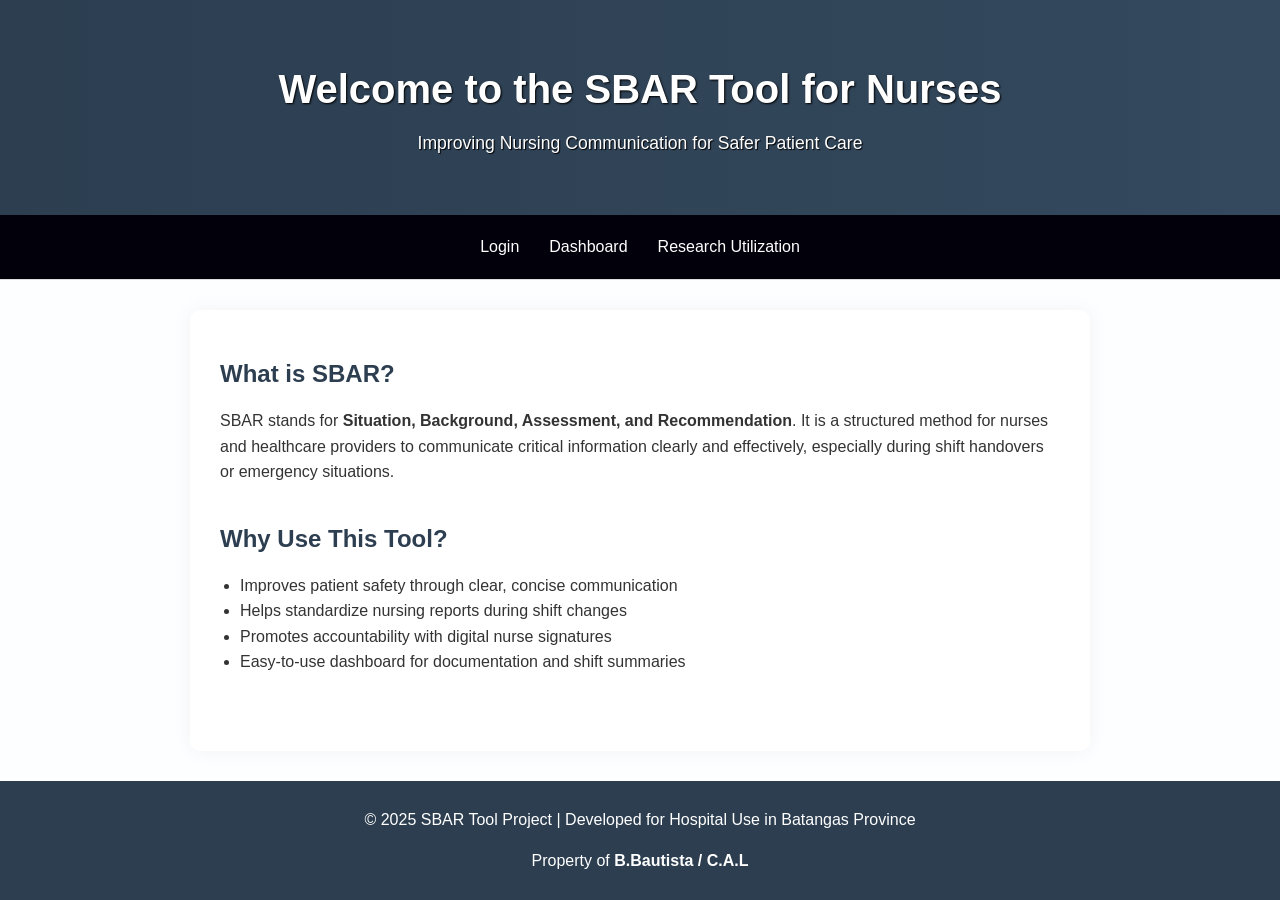
<file: index.html>
<!DOCTYPE html>
<html lang="en">
<head>
  <meta charset="UTF-8" />
  <meta name="viewport" content="width=device-width, initial-scale=1.0" />
  <title>SBAR Tool for Nurses - Homepage</title>
  <script>
    if (window.top !== window.self) {
      // If inside an iframe, break out
      window.top.location = window.location;
    }
  </script>
  <link rel="stylesheet" href="index.css">
</head>
<body>

  <header>
    <h1>Welcome to the SBAR Tool for Nurses</h1>
    <p>Improving Nursing Communication for Safer Patient Care</p>
  </header>

  <nav>
    <a href="login.html" id="login-link">Login</a>
    <div class="dropdown" id="profile-dropdown" style="display: none;">
      <a href="#" class="dropdown-toggle" id="profile-toggle">Profile</a>
      <div class="dropdown-menu">
        <a href="account.html">Account Settings</a>
        <a href="#" id="logout-link">Logout</a>
      </div>
    </div>
    <a href="patientlist.html" id="patients-link">Patients</a>
    <a href="SBAR.html">Dashboard</a>
    <a href="researchutil.html">Research Utilization</a>
  </nav>

  <main>
    <section>
      <h2>What is SBAR?</h2>
      <p>SBAR stands for <strong>Situation, Background, Assessment, and Recommendation</strong>. It is a structured method for nurses and healthcare providers to communicate critical information clearly and effectively, especially during shift handovers or emergency situations.</p>
    </section>

    <section>
      <h2>Why Use This Tool?</h2>
      <ul>
        <li>Improves patient safety through clear, concise communication</li>
        <li>Helps standardize nursing reports during shift changes</li>
        <li>Promotes accountability with digital nurse signatures</li>
        <li>Easy-to-use dashboard for documentation and shift summaries</li>
      </ul>
    </section>
  </main>

  <footer class="footer">
    <p>&copy; 2025 SBAR Tool Project | Developed for Hospital Use in Batangas Province</p>
    <p>Property of <strong>B.Bautista / C.A.L</strong></p>
  </footer>

  <script>
    // Check if user is logged in
    function checkLoginStatus() {
      const currentNurse = sessionStorage.getItem("currentNurse");
      const loginLink = document.getElementById("login-link");
      const patientsLink = document.getElementById("patients-link");
      const profileDropdown = document.getElementById("profile-dropdown");

      if (currentNurse) {
        // User is logged in
        // Hide login link
        loginLink.style.display = "none";
        
        // Show Patients button
        patientsLink.style.display = "inline-block";
        
        // Show Profile dropdown
        profileDropdown.style.display = "inline-block";
      } else {
        // User is not logged in
        loginLink.style.display = "inline-block";
        loginLink.textContent = "Login";
        loginLink.href = "login.html";
        
        // Hide Patients button
        patientsLink.style.display = "none";
        
        // Hide Profile dropdown
        profileDropdown.style.display = "none";
      }
    }

    // Dropdown toggle functionality
    function setupDropdown() {
      const profileToggle = document.getElementById("profile-toggle");
      const profileDropdown = document.getElementById("profile-dropdown");
      const logoutLink = document.getElementById("logout-link");

      if (profileToggle) {
        profileToggle.addEventListener("click", function(e) {
          e.preventDefault();
          profileDropdown.classList.toggle("active");
        });

        // Close dropdown when clicking outside
        document.addEventListener("click", function(e) {
          if (!profileDropdown.contains(e.target)) {
            profileDropdown.classList.remove("active");
          }
        });
      }

      // Handle logout
      if (logoutLink) {
        logoutLink.addEventListener("click", function(e) {
          e.preventDefault();
          // Clear session storage
          sessionStorage.removeItem("currentNurse");
          // Redirect to login page
          window.location.href = "login.html";
        });
      }
    }

    // Check login status when page loads
    window.onload = function() {
      checkLoginStatus();
      setupDropdown();
    };
  </script>

</body>
</html>
</file>
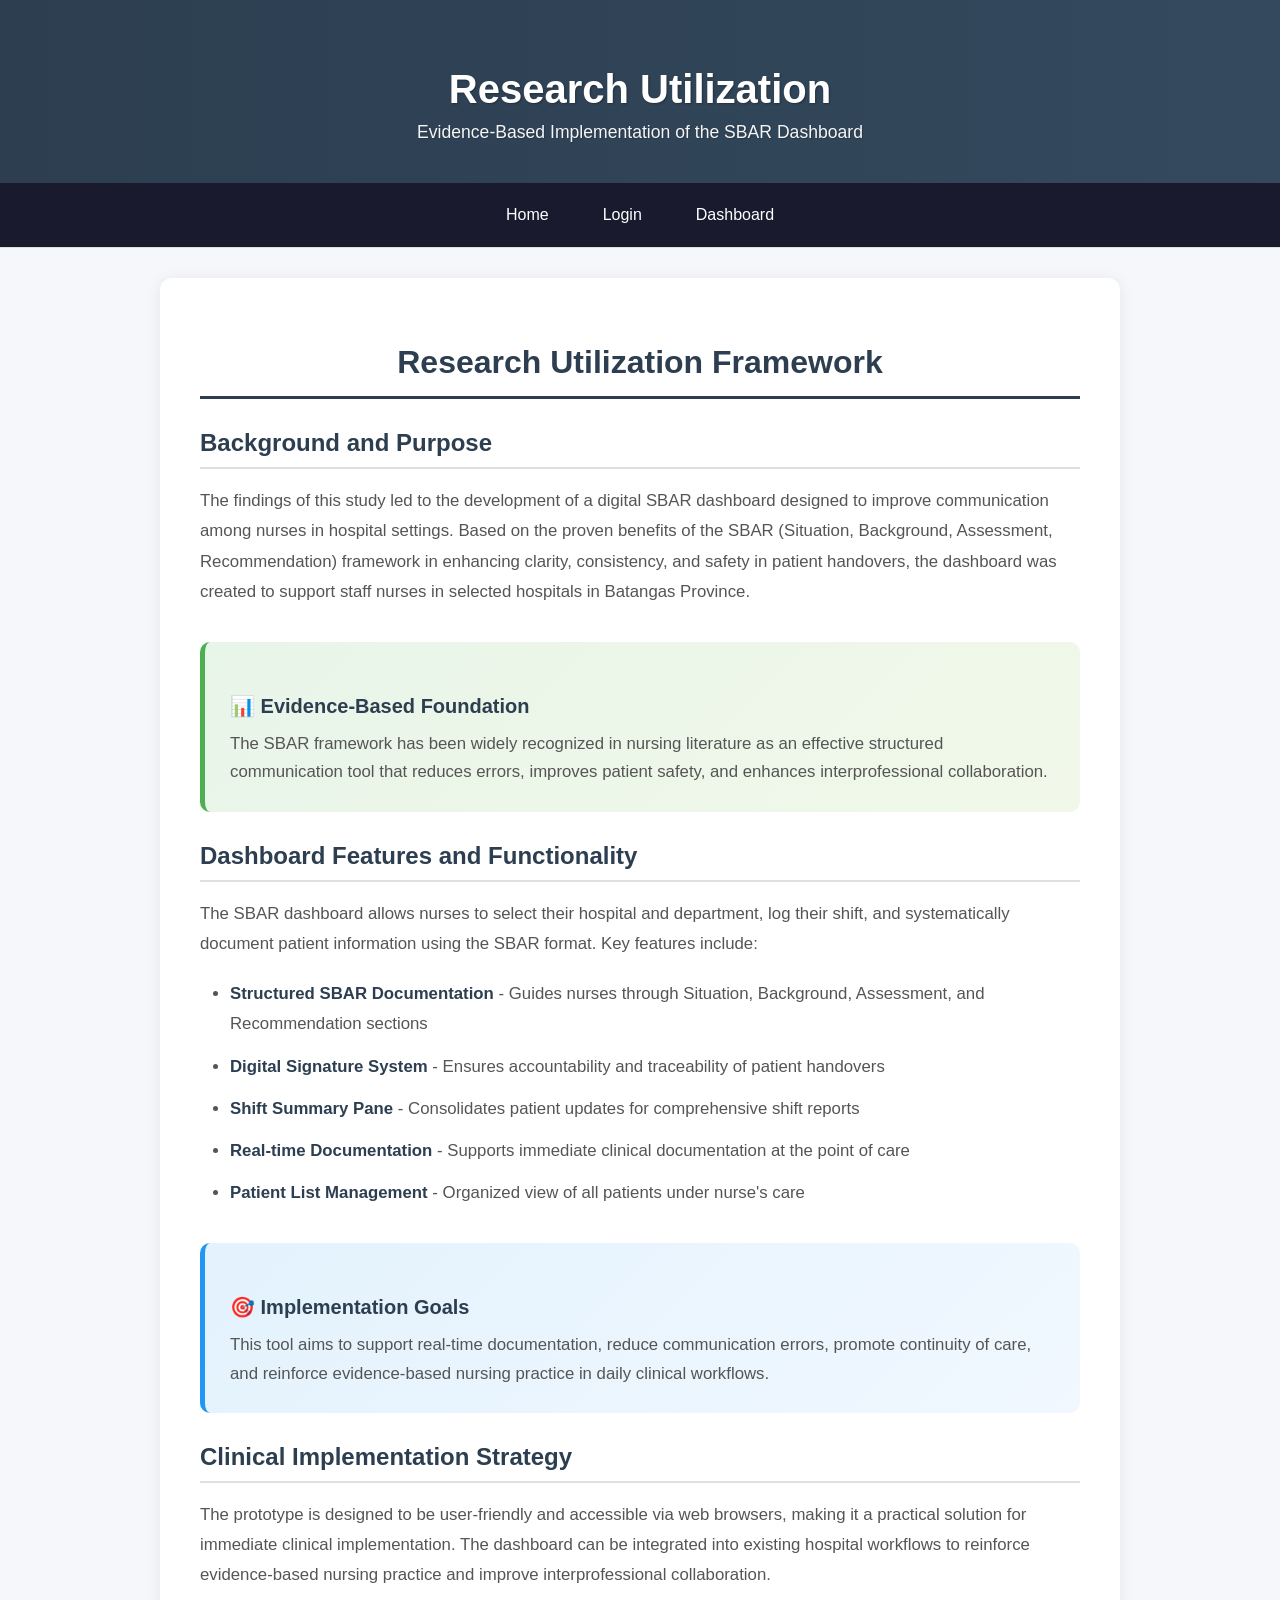
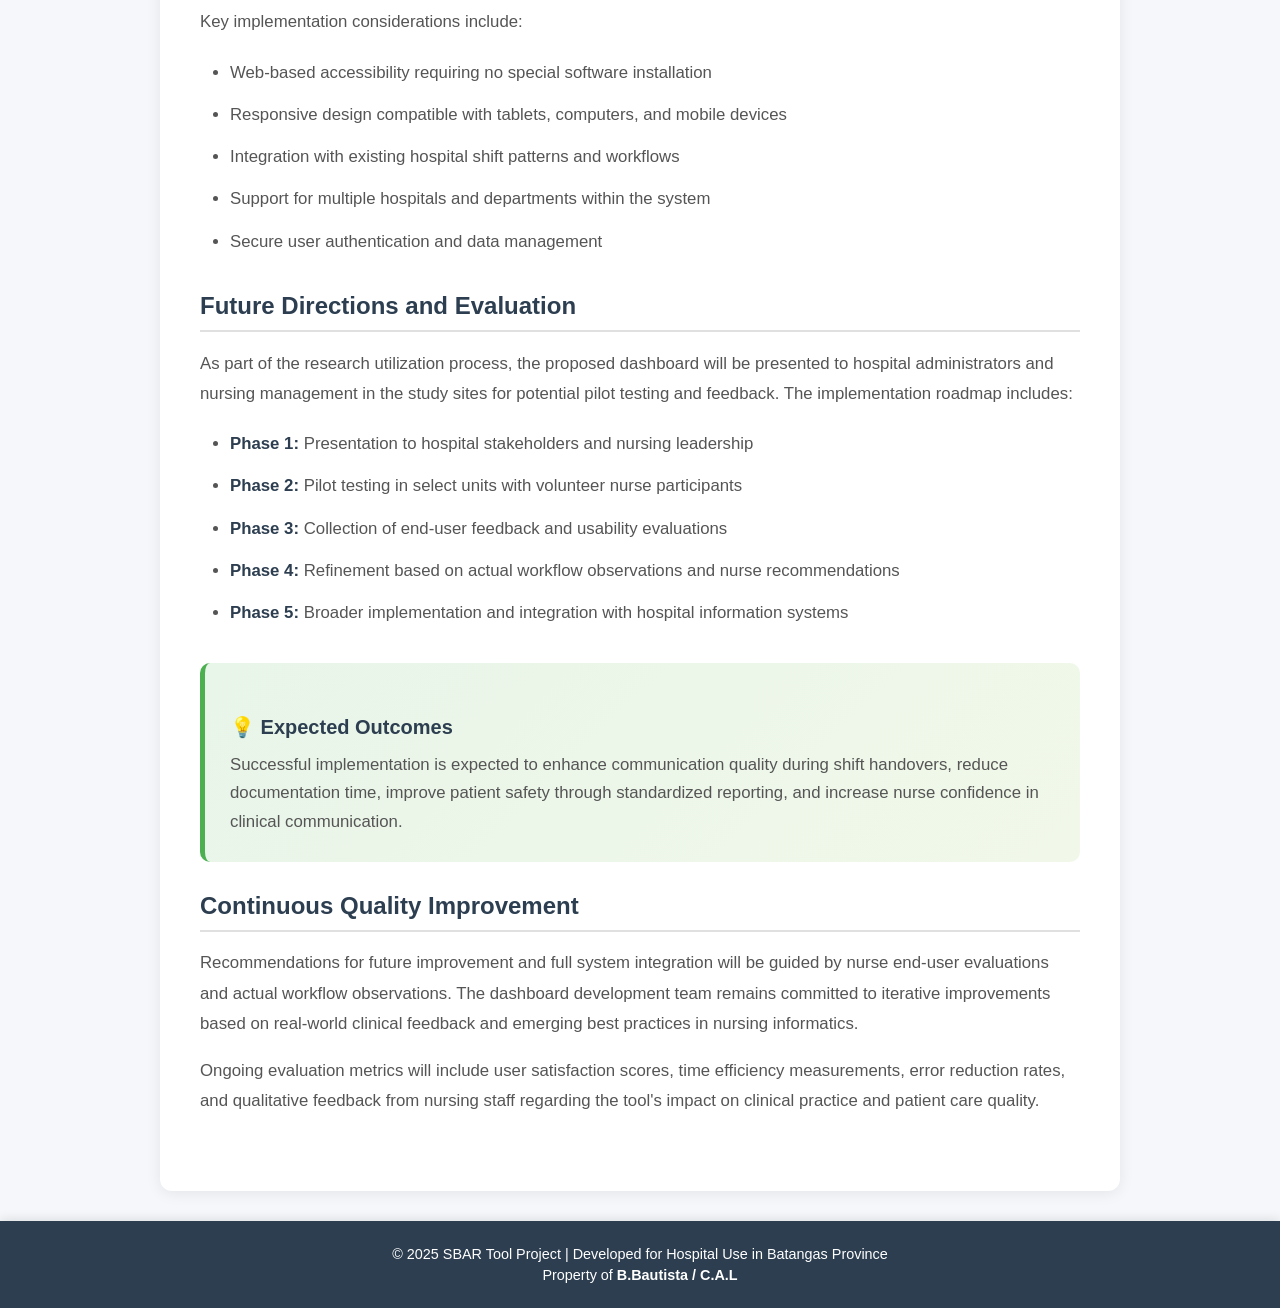
<file: researchutil.html>
<!DOCTYPE html>
<html lang="en">
<head>
  <meta charset="UTF-8" />
  <meta name="viewport" content="width=device-width, initial-scale=1.0" />
  <title>Research Utilization - SBAR Tool for Nurses</title>
  <script>
    if (window.top !== window.self) {
      window.top.location = window.location;
    }
  </script>
  <link rel="stylesheet" href="researchutil.css">
</head>
<body>

  <header>
    <h1>Research Utilization</h1>
    <p>Evidence-Based Implementation of the SBAR Dashboard</p>
  </header>

  <nav>
    <a href="index.html">Home</a>
    <a href="login.html" id="login-link">Login</a>
    <div class="dropdown" id="profile-dropdown" style="display: none;">
      <a href="#" class="dropdown-toggle" id="profile-toggle">Profile</a>
      <div class="dropdown-menu">
        <a href="account.html">Account Settings</a>
        <a href="#" id="logout-link">Logout</a>
      </div>
    </div>
    <a href="patientlist.html" id="patients-link">Patients</a>
    <a href="SBAR.html">Dashboard</a>
  </nav>

  <main>
    <div class="research-container">
      <h2>Research Utilization Framework</h2>

      <div class="research-section">
        <h3>Background and Purpose</h3>
        <p>The findings of this study led to the development of a digital SBAR dashboard designed to improve communication among nurses in hospital settings. Based on the proven benefits of the SBAR (Situation, Background, Assessment, Recommendation) framework in enhancing clarity, consistency, and safety in patient handovers, the dashboard was created to support staff nurses in selected hospitals in Batangas Province.</p>
      </div>

      <div class="highlight-box">
        <h4>📊 Evidence-Based Foundation</h4>
        <p>The SBAR framework has been widely recognized in nursing literature as an effective structured communication tool that reduces errors, improves patient safety, and enhances interprofessional collaboration.</p>
      </div>

      <div class="research-section">
        <h3>Dashboard Features and Functionality</h3>
        <p>The SBAR dashboard allows nurses to select their hospital and department, log their shift, and systematically document patient information using the SBAR format. Key features include:</p>
        <ul>
          <li><strong>Structured SBAR Documentation</strong> - Guides nurses through Situation, Background, Assessment, and Recommendation sections</li>
          <li><strong>Digital Signature System</strong> - Ensures accountability and traceability of patient handovers</li>
          <li><strong>Shift Summary Pane</strong> - Consolidates patient updates for comprehensive shift reports</li>
          <li><strong>Real-time Documentation</strong> - Supports immediate clinical documentation at the point of care</li>
          <li><strong>Patient List Management</strong> - Organized view of all patients under nurse's care</li>
        </ul>
      </div>

      <div class="info-box">
        <h4>🎯 Implementation Goals</h4>
        <p>This tool aims to support real-time documentation, reduce communication errors, promote continuity of care, and reinforce evidence-based nursing practice in daily clinical workflows.</p>
      </div>

      <div class="research-section">
        <h3>Clinical Implementation Strategy</h3>
        <p>The prototype is designed to be user-friendly and accessible via web browsers, making it a practical solution for immediate clinical implementation. The dashboard can be integrated into existing hospital workflows to reinforce evidence-based nursing practice and improve interprofessional collaboration.</p>
        <p>Key implementation considerations include:</p>
        <ul>
          <li>Web-based accessibility requiring no special software installation</li>
          <li>Responsive design compatible with tablets, computers, and mobile devices</li>
          <li>Integration with existing hospital shift patterns and workflows</li>
          <li>Support for multiple hospitals and departments within the system</li>
          <li>Secure user authentication and data management</li>
        </ul>
      </div>

      <div class="research-section">
        <h3>Future Directions and Evaluation</h3>
        <p>As part of the research utilization process, the proposed dashboard will be presented to hospital administrators and nursing management in the study sites for potential pilot testing and feedback. The implementation roadmap includes:</p>
        <ul>
          <li><strong>Phase 1:</strong> Presentation to hospital stakeholders and nursing leadership</li>
          <li><strong>Phase 2:</strong> Pilot testing in select units with volunteer nurse participants</li>
          <li><strong>Phase 3:</strong> Collection of end-user feedback and usability evaluations</li>
          <li><strong>Phase 4:</strong> Refinement based on actual workflow observations and nurse recommendations</li>
          <li><strong>Phase 5:</strong> Broader implementation and integration with hospital information systems</li>
        </ul>
      </div>

      <div class="highlight-box">
        <h4>💡 Expected Outcomes</h4>
        <p>Successful implementation is expected to enhance communication quality during shift handovers, reduce documentation time, improve patient safety through standardized reporting, and increase nurse confidence in clinical communication.</p>
      </div>

      <div class="research-section">
        <h3>Continuous Quality Improvement</h3>
        <p>Recommendations for future improvement and full system integration will be guided by nurse end-user evaluations and actual workflow observations. The dashboard development team remains committed to iterative improvements based on real-world clinical feedback and emerging best practices in nursing informatics.</p>
        <p>Ongoing evaluation metrics will include user satisfaction scores, time efficiency measurements, error reduction rates, and qualitative feedback from nursing staff regarding the tool's impact on clinical practice and patient care quality.</p>
      </div>

    </div>
  </main>

  <footer class="footer">
    <p>&copy; 2025 SBAR Tool Project | Developed for Hospital Use in Batangas Province</p>
    <p>Property of <strong>B.Bautista / C.A.L</strong></p>
  </footer>

  <script>
    // Check if user is logged in
    function checkLoginStatus() {
      const currentNurse = sessionStorage.getItem("currentNurse");
      const loginLink = document.getElementById("login-link");
      const patientsLink = document.getElementById("patients-link");
      const profileDropdown = document.getElementById("profile-dropdown");

      if (currentNurse) {
        loginLink.style.display = "none";
        patientsLink.style.display = "inline-block";
        profileDropdown.style.display = "inline-block";
      } else {
        loginLink.style.display = "inline-block";
        loginLink.textContent = "Login";
        loginLink.href = "login.html";
        patientsLink.style.display = "none";
        profileDropdown.style.display = "none";
      }
    }

    // Dropdown toggle functionality
    function setupDropdown() {
      const profileToggle = document.getElementById("profile-toggle");
      const profileDropdown = document.getElementById("profile-dropdown");
      const logoutLink = document.getElementById("logout-link");

      if (profileToggle) {
        profileToggle.addEventListener("click", function(e) {
          e.preventDefault();
          profileDropdown.classList.toggle("active");
        });

        document.addEventListener("click", function(e) {
          if (!profileDropdown.contains(e.target)) {
            profileDropdown.classList.remove("active");
          }
        });
      }

      if (logoutLink) {
        logoutLink.addEventListener("click", function(e) {
          e.preventDefault();
          sessionStorage.removeItem("currentNurse");
          window.location.href = "login.html";
        });
      }
    }

    window.onload = function() {
      checkLoginStatus();
      setupDropdown();
    };
  </script>

</body>
</html>
</file>
<file: index.css>
* {
      box-sizing: border-box;
    }

    html, body {
      height: 100%;
      margin: 0;
      display: flex;
      flex-direction: column;
      font-family: 'Segoe UI', sans-serif;
      background-color: #fdfeff;
      color: #333;
    }

    header {
      background: linear-gradient(90deg, #2c3e50, #34495e);
      color: #ffffff;
      padding: 40px 20px;
      text-align: center;
      background-size: cover;
      background-position: center;
    }

    header h1 {
      font-size: 2.5rem;
      margin-bottom: 10px;
      text-shadow: 1px 1px 2px #000;
    }

    header p {
      font-size: 1.1rem;
      text-shadow: 1px 1px 1px #000;
    }

    nav {
      display: flex;
      justify-content: center;
      gap: 30px;
      padding: 15px 10px;
      background-color: #02000b;
      border-bottom: 1px solid #ddd;
    }

    nav a {
       color: white;
      text-decoration: none;
      font-weight: 500;
      font-size: 1rem;
      padding: 8px 0;
      position: relative;
      transition: color 0.3s;
    }

    nav a:not(.dropdown-toggle)::after {
      content: '';
      position: absolute;
      width: 0%;
      height: 2px;
      bottom: 0;
      left: 0;
      background-color: whitesmoke;
      transition: width 0.3s ease;
    }

    nav a:hover {
      color: whitesmoke;
    }

    nav a:not(.dropdown-toggle):hover::after {
      width: 100%;
    }

    main {
      flex: 1;
      width: 100%;
      max-width: 900px;
      margin: 30px auto;
      padding: 0 20px;
    }

    /* Card-like style for large screens */
    @media (min-width: 1025px) {
      main {
        background: white;
        border-radius: 10px;
        box-shadow: 0 0 20px rgba(0,0,0,0.05);
        padding: 30px;
      }
    }

    section {
      margin-bottom: 40px;
    }

    h2 {
      color: #2c3e50;
      font-size: 1.5rem;
    }

    p, li {
      font-size: 1rem;
      line-height: 1.6;
    }

    ul {
      padding-left: 20px;
    }

    section img {
      width: 100%;
      border-radius: 8px;
      margin-top: 10px;
    }

    .footer {
      background-color: #2c3e50;
      color: white;
      text-align: center;
      padding: 10px;
      font-size: 0.8em;
    }

    /* === Popup/Modal Styles === */
    .popup {
      display: none;
      position: fixed;
      z-index: 1000;
      left: 0;
      top: 0;
      width: 100%;
      height: 100%;
      background-color: rgba(44, 62, 80, 0.8);
      animation: fadeIn 0.3s ease;
    }

    @keyframes fadeIn {
      from {
        opacity: 0;
      }
      to {
        opacity: 1;
      }
    }

    .popup-content {
      background-color: #fdfeff;
      margin: 2% auto;
      padding: 0;
      border: 1px solid #ddd;
      width: 90%;
      height: 90%;
      border-radius: 10px;
      position: relative;
      box-shadow: 0 4px 20px rgba(0, 0, 0, 0.3);
      animation: slideDown 0.3s ease;
    }

    @keyframes slideDown {
      from {
        transform: translateY(-50px);
        opacity: 0;
      }
      to {
        transform: translateY(0);
        opacity: 1;
      }
    }

    .popup-close {
      color: #999;
      position: absolute;
      right: 15px;
      top: 15px;
      font-size: 32px;
      font-weight: bold;
      cursor: pointer;
      z-index: 1001;
      background-color: white;
      border-radius: 50%;
      width: 45px;
      height: 45px;
      display: flex;
      align-items: center;
      justify-content: center;
      line-height: 1;
      box-shadow: 0 2px 8px rgba(0, 0, 0, 0.15);
      transition: all 0.3s ease;
    }

    .popup-close:hover,
    .popup-close:focus {
      color: #2c3e50;
      background-color: #f0f0f0;
      transform: rotate(90deg);
    }

    .popup-content iframe {
      width: 100%;
      height: 100%;
      border: none;
      border-radius: 10px;
    }

    /* Hide patients link by default */
    #patients-link {
      display: none;
    }

    /* === Dropdown Menu Styles === */
    .dropdown {
      position: relative;
      display: flex;
      align-items: center;
    }

    .dropdown-toggle {
      cursor: pointer;
      color: white;
      text-decoration: none;
      font-weight: 500;
      font-size: 1rem;
      padding: 8px 0;
      position: relative;
      transition: color 0.3s;
      display: inline-block;
    }

    .dropdown-toggle::after {
      content: '▼';
      font-size: 0.6rem;
      transition: transform 0.3s;
      display: inline-block;
      margin-left: 5px;
    }

    .dropdown.active .dropdown-toggle::after {
      transform: rotate(180deg);
    }

    .dropdown-menu {
      display: none;
      position: absolute;
      top: 100%;
      left: 0;
      background-color: white;
      min-width: 180px;
      box-shadow: 0 4px 12px rgba(0, 0, 0, 0.15);
      border-radius: 8px;
      margin-top: 10px;
      z-index: 1000;
      overflow: hidden;
    }

    .dropdown.active .dropdown-menu {
      display: block;
      animation: dropdownFade 0.2s ease;
    }

    @keyframes dropdownFade {
      from {
        opacity: 0;
        transform: translateY(-10px);
      }
      to {
        opacity: 1;
        transform: translateY(0);
      }
    }

    .dropdown-menu a {
      display: block;
      padding: 12px 20px;
      color: #333;
      text-decoration: none;
      font-weight: 400;
      transition: background-color 0.2s;
    }

    .dropdown-menu a:hover {
      background-color: #f5f5f5;
      color: #2c3e50;
    }

    .dropdown-menu a::after {
      display: none;
    }

    /* === Responsive Styles === */
    @media (max-width: 768px) {
      header h1 {
        font-size: 2rem;
      }

      header p {
        font-size: 1rem;
      }

      nav {
        flex-direction: column;
        align-items: center;
      }

      nav a {
        width: 100%;
        text-align: center;
        padding: 12px;
      }

      main {
        padding: 0 15px;
      }

      .popup-content {
        width: 95%;
        height: 95%;
        margin: 2.5% auto;
      }

      .popup-close {
        width: 40px;
        height: 40px;
        font-size: 28px;
        right: 10px;
        top: 10px;
      }
    }

    @media (max-width: 480px) {
      header {
        padding: 30px 10px;
      }

      header h1 {
        font-size: 1.7rem;
      }

      header p {
        font-size: 0.95rem;
      }

      nav a {
        font-size: 0.95rem;
      }

      h2 {
        font-size: 1.25rem;
      }

      p, li {
        font-size: 0.95rem;
      }

      .footer {
        font-size: 0.75rem;
        padding: 8px;
      }

      .popup-content {
        width: 98%;
        height: 98%;
        margin: 1% auto;
        border-radius: 8px;
      }

      .popup-close {
        width: 35px;
        height: 35px;
        font-size: 24px;
        right: 8px;
        top: 8px;
      }
    }
</file>
<file: researchutil.css>
* {
  box-sizing: border-box;
}

html, body {
  height: 100%;
  margin: 0;
  display: flex;
  flex-direction: column;
  font-family: 'Segoe UI', Tahoma, Geneva, Verdana, sans-serif;
  background-color: #f5f7fa;
  color: #333;
}

/* ========== HEADER ========== */
header {
  background: linear-gradient(90deg, #2c3e50, #34495e);
  color: #ffffff;
  padding: 40px 20px;
  text-align: center;
}

header h1 {
  font-size: 2.5rem;
  margin-bottom: 10px;
  text-shadow: 1px 1px 2px rgba(0, 0, 0, 0.3);
  font-weight: 600;
}

header p {
  font-size: 1.1rem;
  text-shadow: 1px 1px 1px rgba(0, 0, 0, 0.2);
  margin: 0;
  opacity: 0.95;
}

/* ========== NAVIGATION ========== */
nav {
  display: flex;
  justify-content: center;
  align-items: center;
  gap: 30px;
  padding: 15px 20px;
  background-color: #1a1a2e;
  border-bottom: 1px solid #e0e0e0;
  flex-wrap: wrap;
}

nav a {
  color: white;
  text-decoration: none;
  font-weight: 500;
  font-size: 1rem;
  padding: 8px 12px;
  position: relative;
  transition: color 0.3s ease;
  white-space: nowrap;
}

nav a:not(.dropdown-toggle)::after {
  content: '';
  position: absolute;
  width: 0%;
  height: 2px;
  bottom: 0;
  left: 0;
  background-color: #3498db;
  transition: width 0.3s ease;
}

nav a:hover {
  color: #3498db;
}

nav a:not(.dropdown-toggle):hover::after {
  width: 100%;
}

/* Dropdown */
.dropdown {
  position: relative;
  display: flex;
  align-items: center;
}

.dropdown-toggle {
  cursor: pointer;
  color: white;
  text-decoration: none;
  font-weight: 500;
  font-size: 1rem;
  padding: 8px 12px;
  position: relative;
  transition: color 0.3s;
  display: inline-block;
}

.dropdown-toggle::after {
  content: '▼';
  font-size: 0.6rem;
  transition: transform 0.3s;
  display: inline-block;
  margin-left: 5px;
}

.dropdown.active .dropdown-toggle::after {
  transform: rotate(180deg);
}

.dropdown-menu {
  display: none;
  position: absolute;
  top: 100%;
  left: 0;
  background-color: white;
  min-width: 180px;
  box-shadow: 0 4px 12px rgba(0, 0, 0, 0.15);
  border-radius: 8px;
  margin-top: 10px;
  z-index: 1000;
  overflow: hidden;
}

.dropdown.active .dropdown-menu {
  display: block;
  animation: dropdownFade 0.2s ease;
}

@keyframes dropdownFade {
  from {
    opacity: 0;
    transform: translateY(-10px);
  }
  to {
    opacity: 1;
    transform: translateY(0);
  }
}

.dropdown-menu a {
  display: block;
  padding: 12px 20px;
  color: #333;
  text-decoration: none;
  font-weight: 400;
  transition: background-color 0.2s;
}

.dropdown-menu a:hover {
  background-color: #f5f5f5;
  color: #2c3e50;
}

.dropdown-menu a::after {
  display: none;
}

#patients-link {
  display: none;
}

/* ========== MAIN CONTENT ========== */
main {
  flex: 1;
  width: 100%;
  max-width: 1000px;
  margin: 30px auto;
  padding: 0 20px;
}

.research-container {
  background: white;
  padding: 40px;
  border-radius: 12px;
  box-shadow: 0 2px 15px rgba(0, 0, 0, 0.08);
}

.research-container h2 {
  color: #2c3e50;
  font-size: 2rem;
  margin-bottom: 30px;
  text-align: center;
  padding-bottom: 15px;
  border-bottom: 3px solid #2c3e50;
  font-weight: 600;
}

.research-section {
  margin-bottom: 35px;
}

.research-section h3 {
  color: #2c3e50;
  font-size: 1.5rem;
  margin-bottom: 15px;
  padding-bottom: 10px;
  border-bottom: 2px solid #e0e0e0;
  font-weight: 600;
}

.research-section p {
  font-size: 1.05rem;
  line-height: 1.8;
  color: #555;
  margin-bottom: 15px;
}

.research-section ul {
  padding-left: 30px;
  margin: 20px 0;
}

.research-section li {
  font-size: 1.05rem;
  line-height: 1.8;
  color: #555;
  margin-bottom: 12px;
}

.research-section strong {
  color: #2c3e50;
  font-weight: 600;
}

/* ========== HIGHLIGHT & INFO BOXES ========== */
.highlight-box {
  background: linear-gradient(135deg, #e8f5e9 0%, #f1f8e9 100%);
  border-left: 5px solid #4caf50;
  padding: 25px;
  border-radius: 10px;
  margin: 30px 0;
}

.highlight-box h4 {
  color: #2c3e50;
  margin-bottom: 12px;
  font-size: 1.25rem;
  font-weight: 600;
}

.highlight-box p {
  margin: 0;
  color: #555;
  font-size: 1.05rem;
  line-height: 1.7;
}

.info-box {
  background: linear-gradient(135deg, #e3f2fd 0%, #f1f8ff 100%);
  border-left: 5px solid #2196f3;
  padding: 25px;
  border-radius: 10px;
  margin: 30px 0;
}

.info-box h4 {
  color: #2c3e50;
  margin-bottom: 12px;
  font-size: 1.25rem;
  font-weight: 600;
}

.info-box p {
  margin: 0;
  color: #555;
  font-size: 1.05rem;
  line-height: 1.7;
}

/* ========== FOOTER ========== */
.footer {
  background-color: #2c3e50;
  color: white;
  text-align: center;
  padding: 20px 10px;
  font-size: 0.9rem;
  margin-top: auto;
  box-shadow: 0 -2px 10px rgba(0, 0, 0, 0.1);
}

.footer p {
  margin: 5px 0;
}

.footer strong {
  font-weight: 600;
}

/* ========== ACCESSIBILITY ========== */
*:focus-visible {
  outline: 2px solid #2c3e50;
  outline-offset: 2px;
}

html {
  scroll-behavior: smooth;
}

/* ========== TABLET RESPONSIVE (481px - 1024px) ========== */
@media (max-width: 1024px) and (min-width: 481px) {
  header h1 {
    font-size: 2.2rem;
  }

  header p {
    font-size: 1.05rem;
  }

  nav {
    gap: 20px;
    padding: 12px 15px;
  }

  nav a {
    font-size: 0.95rem;
    padding: 8px 10px;
  }

  main {
    padding: 0 20px;
    margin: 25px auto;
  }

  .research-container {
    padding: 35px 30px;
  }

  .research-container h2 {
    font-size: 1.85rem;
    margin-bottom: 25px;
  }

  .research-section h3 {
    font-size: 1.4rem;
  }

  .research-section p,
  .research-section li {
    font-size: 1rem;
  }

  .highlight-box,
  .info-box {
    padding: 20px;
    margin: 25px 0;
  }

  .highlight-box h4,
  .info-box h4 {
    font-size: 1.2rem;
  }

  .highlight-box p,
  .info-box p {
    font-size: 1rem;
  }
}

/* ========== MOBILE RESPONSIVE (max-width: 768px) ========== */
@media (max-width: 768px) {
  header {
    padding: 30px 20px;
  }

  header h1 {
    font-size: 2rem;
  }

  header p {
    font-size: 1rem;
  }

  nav {
    flex-direction: column;
    align-items: stretch;
    gap: 0;
    padding: 0;
  }

  nav a {
    width: 100%;
    text-align: center;
    padding: 14px;
    border-bottom: 1px solid rgba(255, 255, 255, 0.1);
    font-size: 1rem;
  }

  nav a:not(.dropdown-toggle)::after {
    display: none;
  }

  .dropdown {
    width: 100%;
  }

  .dropdown-toggle {
    width: 100%;
    text-align: center;
  }

  .dropdown-menu {
    position: static;
    margin-top: 0;
    box-shadow: none;
    border-radius: 0;
    background-color: rgba(255, 255, 255, 0.95);
  }

  .dropdown-menu a {
    padding: 12px 20px;
    border-bottom: 1px solid #e0e0e0;
  }

  main {
    padding: 0 15px;
    margin: 20px auto;
  }

  .research-container {
    padding: 25px 20px;
    border-radius: 8px;
  }

  .research-container h2 {
    font-size: 1.6rem;
    margin-bottom: 20px;
  }

  .research-section {
    margin-bottom: 28px;
  }

  .research-section h3 {
    font-size: 1.3rem;
    margin-bottom: 12px;
  }

  .research-section p,
  .research-section li {
    font-size: 0.95rem;
    line-height: 1.7;
  }

  .research-section ul {
    padding-left: 25px;
    margin: 15px 0;
  }

  .highlight-box,
  .info-box {
    padding: 18px;
    margin: 20px 0;
  }

  .highlight-box h4,
  .info-box h4 {
    font-size: 1.15rem;
  }

  .highlight-box p,
  .info-box p {
    font-size: 0.95rem;
  }

  .footer {
    padding: 18px 10px;
    font-size: 0.85rem;
  }
}

/* ========== SMALL MOBILE (max-width: 480px) ========== */
@media (max-width: 480px) {
  header {
    padding: 25px 15px;
  }

  header h1 {
    font-size: 1.7rem;
  }

  header p {
    font-size: 0.95rem;
  }

  nav a {
    padding: 12px;
    font-size: 0.95rem;
  }

  main {
    padding: 0 12px;
    margin: 15px auto;
  }

  .research-container {
    padding: 20px 15px;
  }

  .research-container h2 {
    font-size: 1.4rem;
    margin-bottom: 18px;
    padding-bottom: 12px;
  }

  .research-section {
    margin-bottom: 25px;
  }

  .research-section h3 {
    font-size: 1.2rem;
    margin-bottom: 10px;
    padding-bottom: 8px;
  }

  .research-section p,
  .research-section li {
    font-size: 0.9rem;
    line-height: 1.65;
  }

  .research-section ul {
    padding-left: 20px;
    margin: 12px 0;
  }

  .research-section li {
    margin-bottom: 10px;
  }

  .highlight-box,
  .info-box {
    padding: 15px;
    margin: 18px 0;
    border-left-width: 4px;
  }

  .highlight-box h4,
  .info-box h4 {
    font-size: 1.1rem;
    margin-bottom: 10px;
  }

  .highlight-box p,
  .info-box p {
    font-size: 0.9rem;
    line-height: 1.65;
  }

  .footer {
    padding: 15px 10px;
    font-size: 0.8rem;
  }
}

/* ========== ANIMATIONS ========== */
@keyframes fadeIn {
  from {
    opacity: 0;
    transform: translateY(20px);
  }
  to {
    opacity: 1;
    transform: translateY(0);
  }
}

.research-container {
  animation: fadeIn 0.5s ease;
}
</file>
